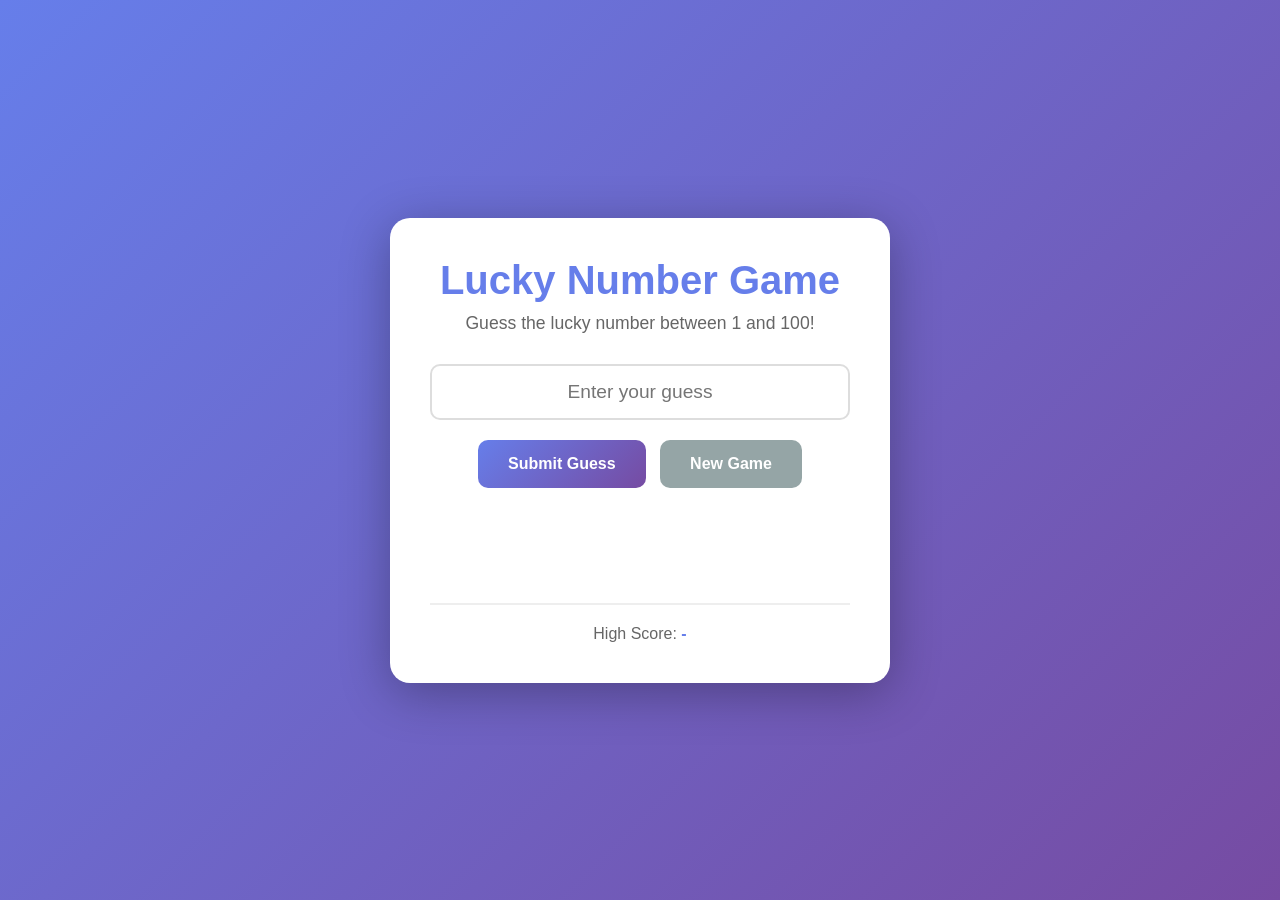
<file: index.html>
<!DOCTYPE html>
<html lang="en">
<head>
    <meta charset="UTF-8">
    <meta name="viewport" content="width=device-width, initial-scale=1.0">
    <title>Lucky Number Game</title>
    <link rel="stylesheet" href="style.css">
</head>
<body>
    <div class="container">
        <h1>Lucky Number Game</h1>
        <p>Guess the lucky number between 1 and 100!</p>
        
        <div class="game-area">
            <input type="number" id="guessInput" placeholder="Enter your guess" min="1" max="100">
            <button id="submitGuess">Submit Guess</button>
            <button id="resetGame">New Game</button>
        </div>
        
        <div class="feedback">
            <p id="message"></p>
            <p id="attempts"></p>
        </div>
        
        <div class="score">
            <p>High Score: <span id="highScore">-</span></p>
        </div>
    </div>
    
    <script src="script.js"></script>
</body>
</html>
</file>
<file: style.css>
* {
    margin: 0;
    padding: 0;
    box-sizing: border-box;
}

body {
    font-family: 'Segoe UI', Tahoma, Geneva, Verdana, sans-serif;
    background: linear-gradient(135deg, #667eea 0%, #764ba2 100%);
    min-height: 100vh;
    display: flex;
    justify-content: center;
    align-items: center;
    padding: 20px;
}

.container {
    background: white;
    border-radius: 20px;
    padding: 40px;
    box-shadow: 0 10px 50px rgba(0, 0, 0, 0.3);
    max-width: 500px;
    width: 100%;
    text-align: center;
}

h1 {
    color: #667eea;
    margin-bottom: 10px;
    font-size: 2.5rem;
}

.container > p {
    color: #666;
    margin-bottom: 30px;
    font-size: 1.1rem;
}

.game-area {
    margin-bottom: 30px;
}

input[type="number"] {
    width: 100%;
    padding: 15px;
    font-size: 1.2rem;
    border: 2px solid #ddd;
    border-radius: 10px;
    margin-bottom: 15px;
    text-align: center;
    transition: border-color 0.3s;
    -moz-appearance: textfield;
}

input[type="number"]:focus {
    outline: none;
    border-color: #667eea;
}

button {
    padding: 15px 30px;
    font-size: 1rem;
    border: none;
    border-radius: 10px;
    cursor: pointer;
    transition: transform 0.2s, box-shadow 0.2s;
    margin: 5px;
    font-weight: bold;
}

#submitGuess {
    background: linear-gradient(135deg, #667eea 0%, #764ba2 100%);
    color: white;
}

#resetGame {
    background: #95a5a6;
    color: white;
}

button:hover {
    transform: translateY(-2px);
    box-shadow: 0 5px 15px rgba(0, 0, 0, 0.2);
}

button:active {
    transform: translateY(0);
}

button:disabled {
    opacity: 0.6;
    cursor: not-allowed;
    transform: none;
}

.feedback {
    margin-bottom: 20px;
    min-height: 60px;
}

#message {
    font-size: 1.3rem;
    font-weight: bold;
    margin-bottom: 10px;
}

#attempts {
    font-size: 1rem;
    color: #666;
}

.score {
    padding-top: 20px;
    border-top: 2px solid #eee;
}

.score p {
    color: #666;
    font-size: 1rem;
}

#highScore {
    color: #667eea;
    font-weight: bold;
}

/* Remove spinner from number input */
input[type="number"]::-webkit-inner-spin-button,
input[type="number"]::-webkit-outer-spin-button {
    -webkit-appearance: none;
    margin: 0;
}
</file>
